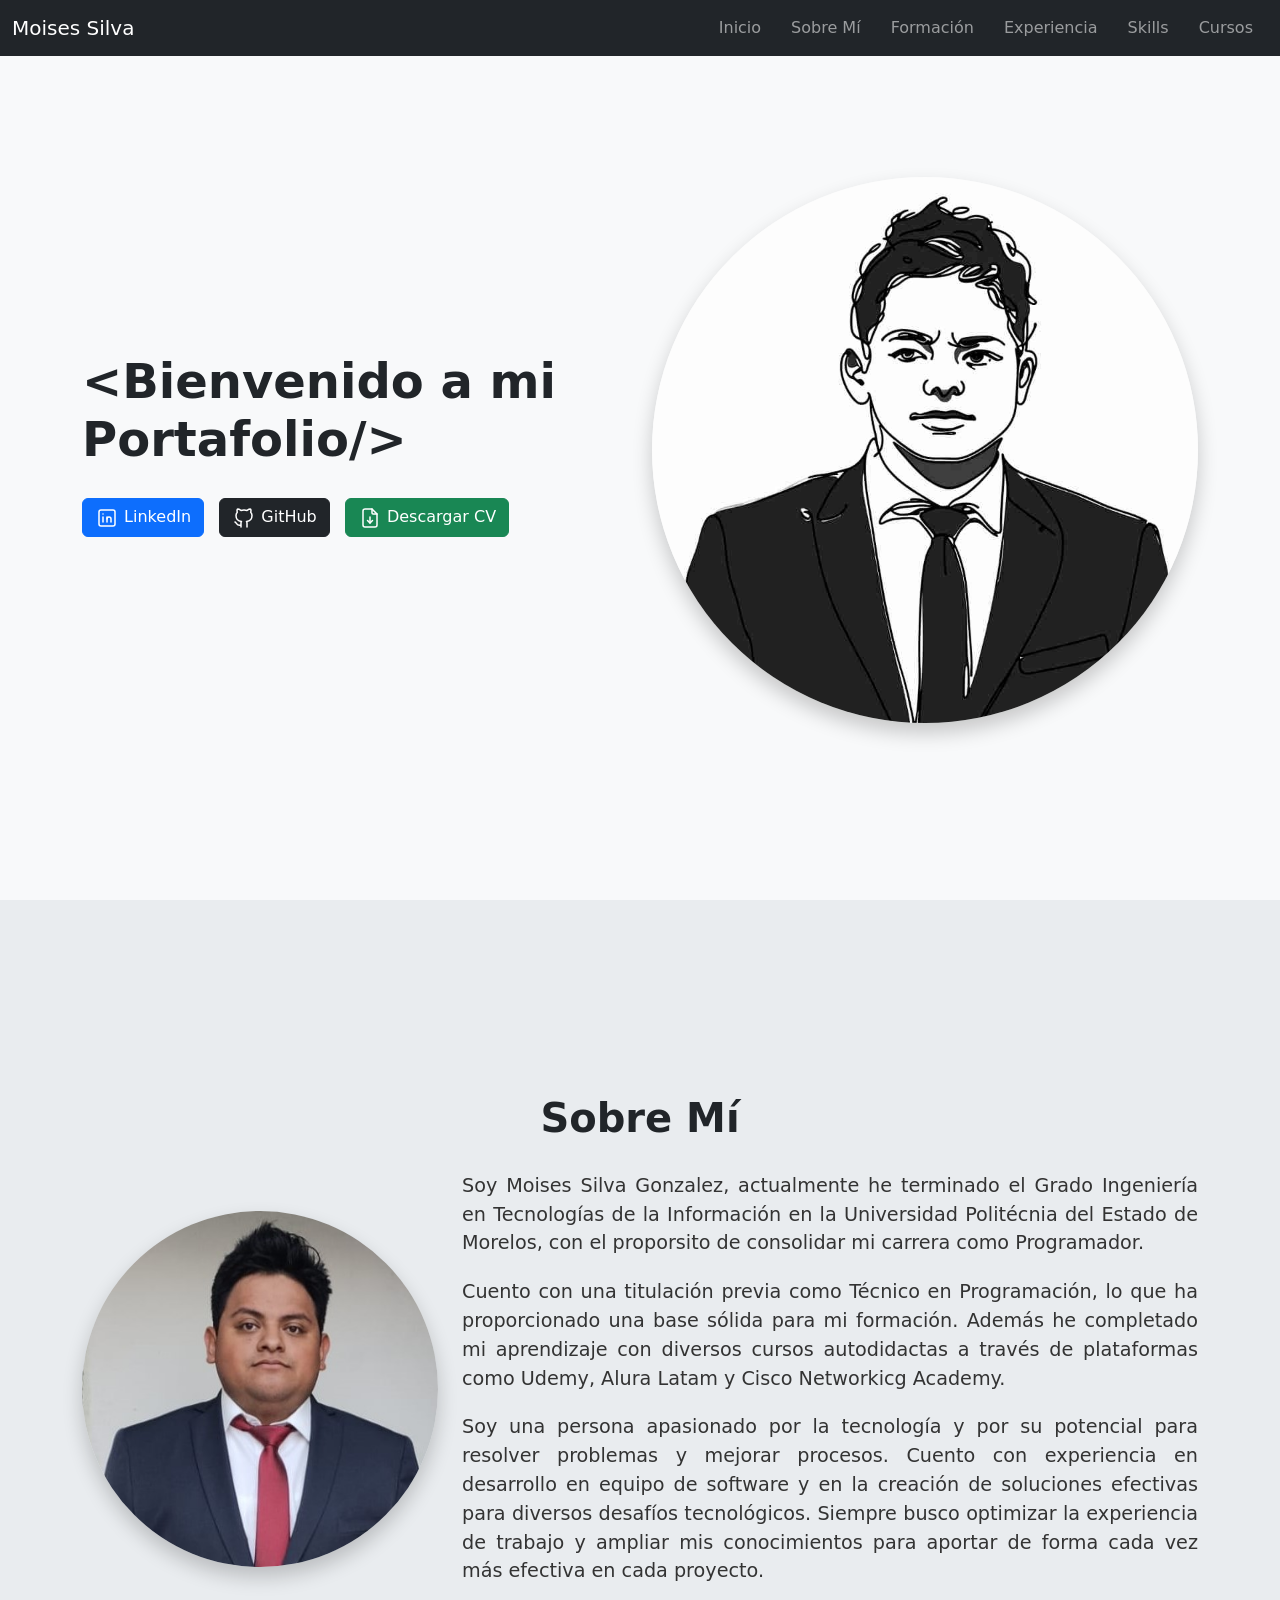
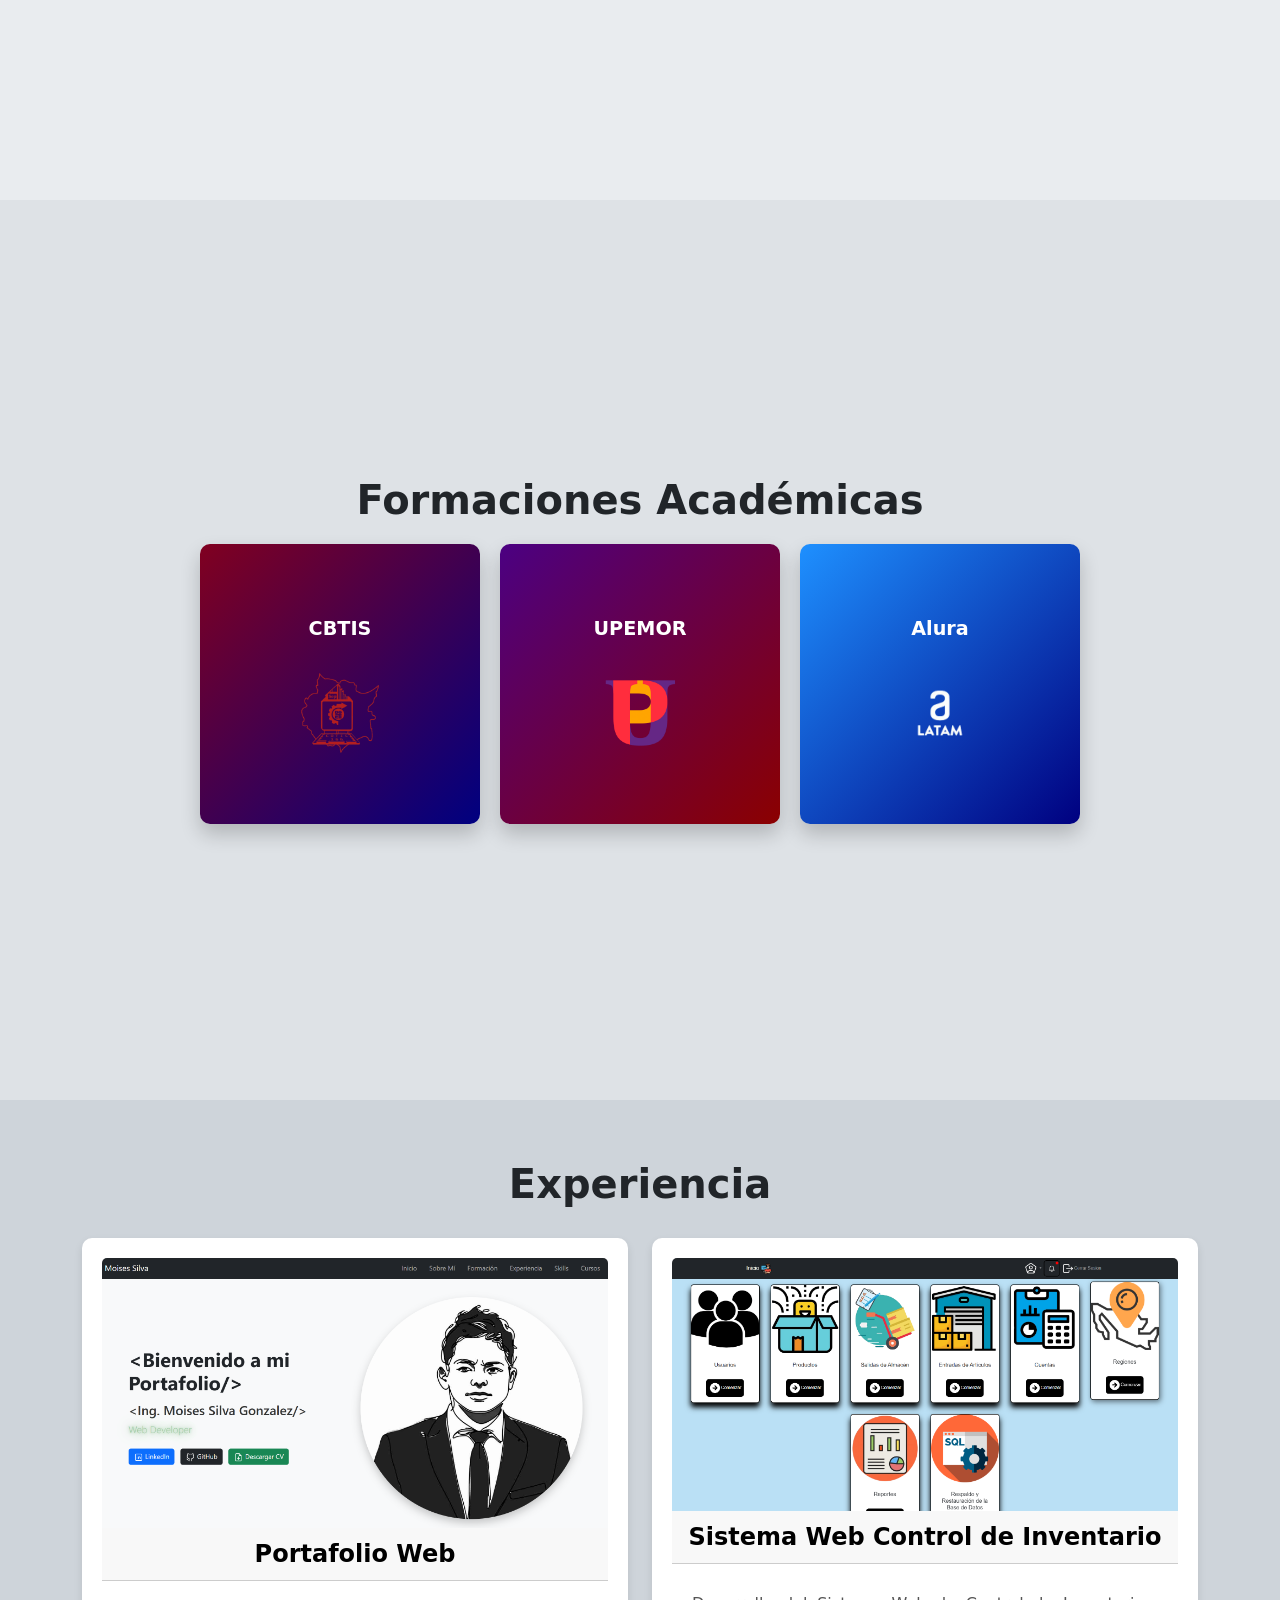
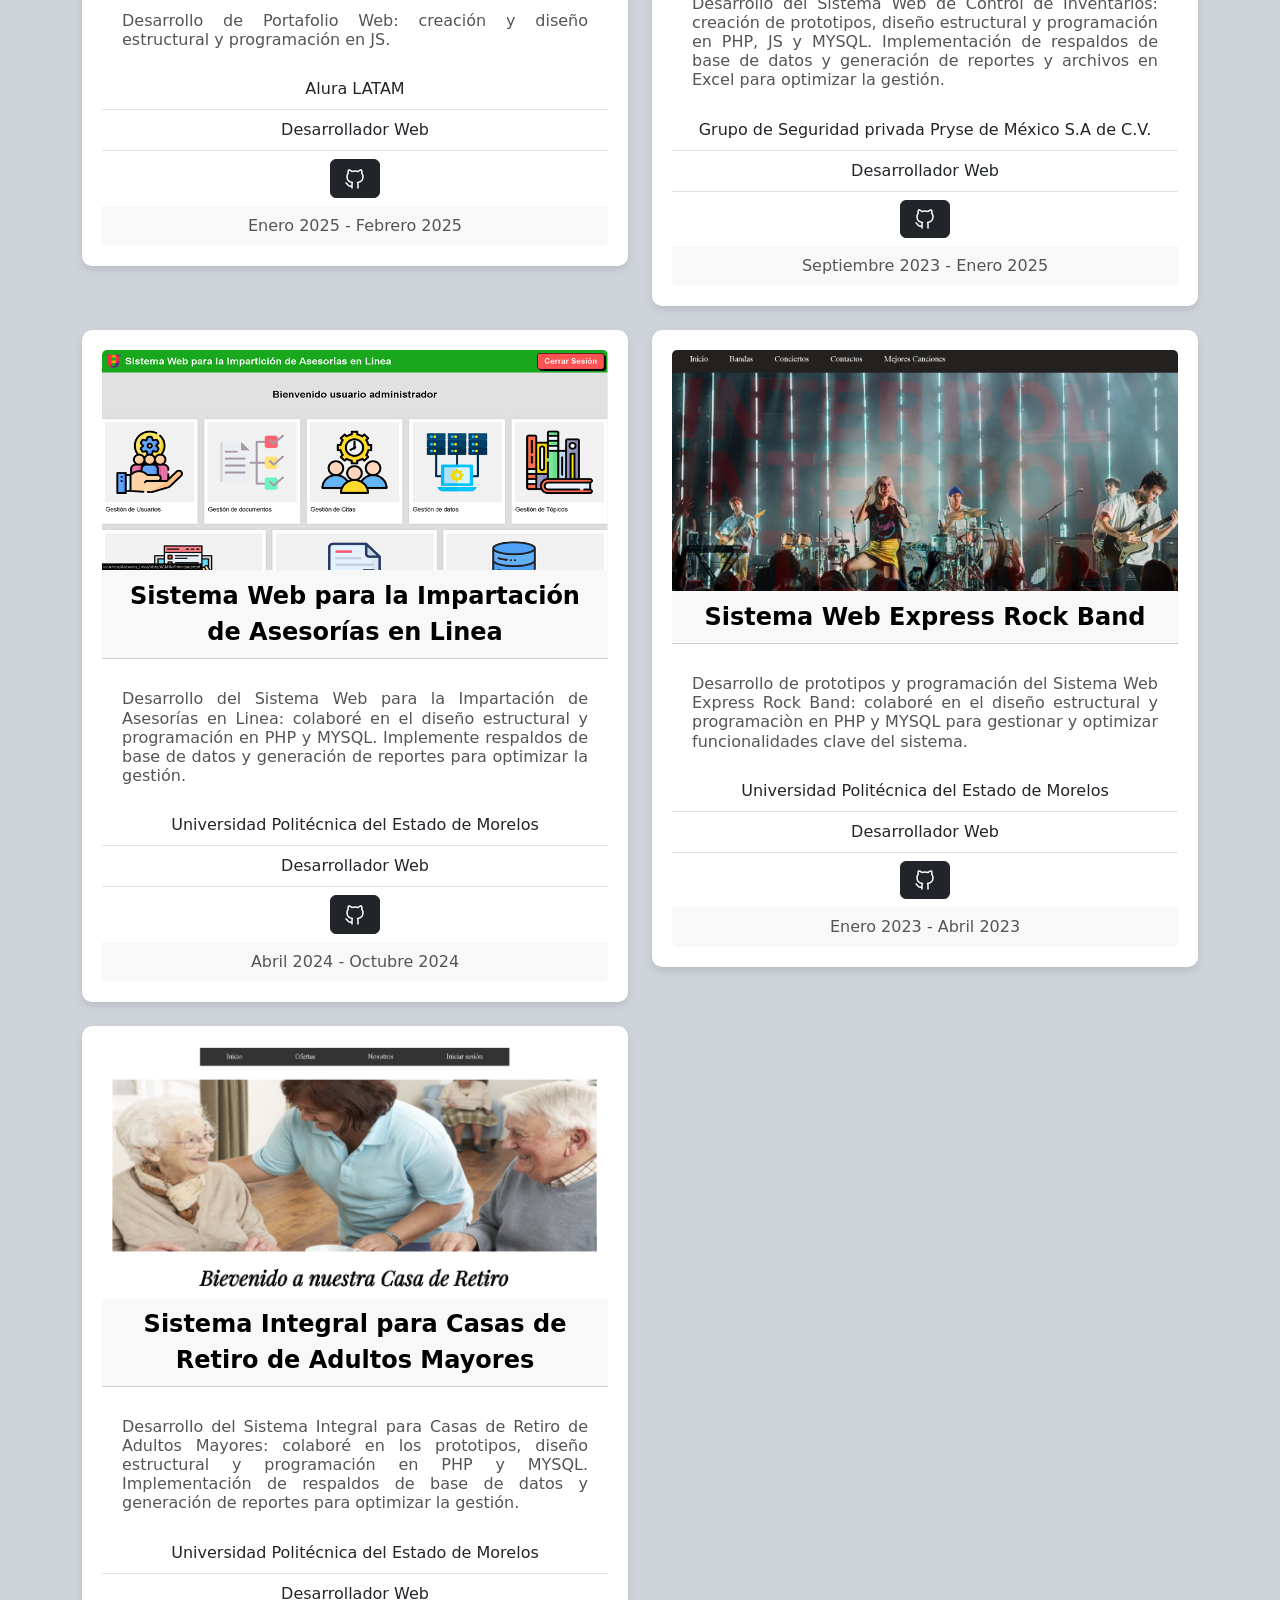
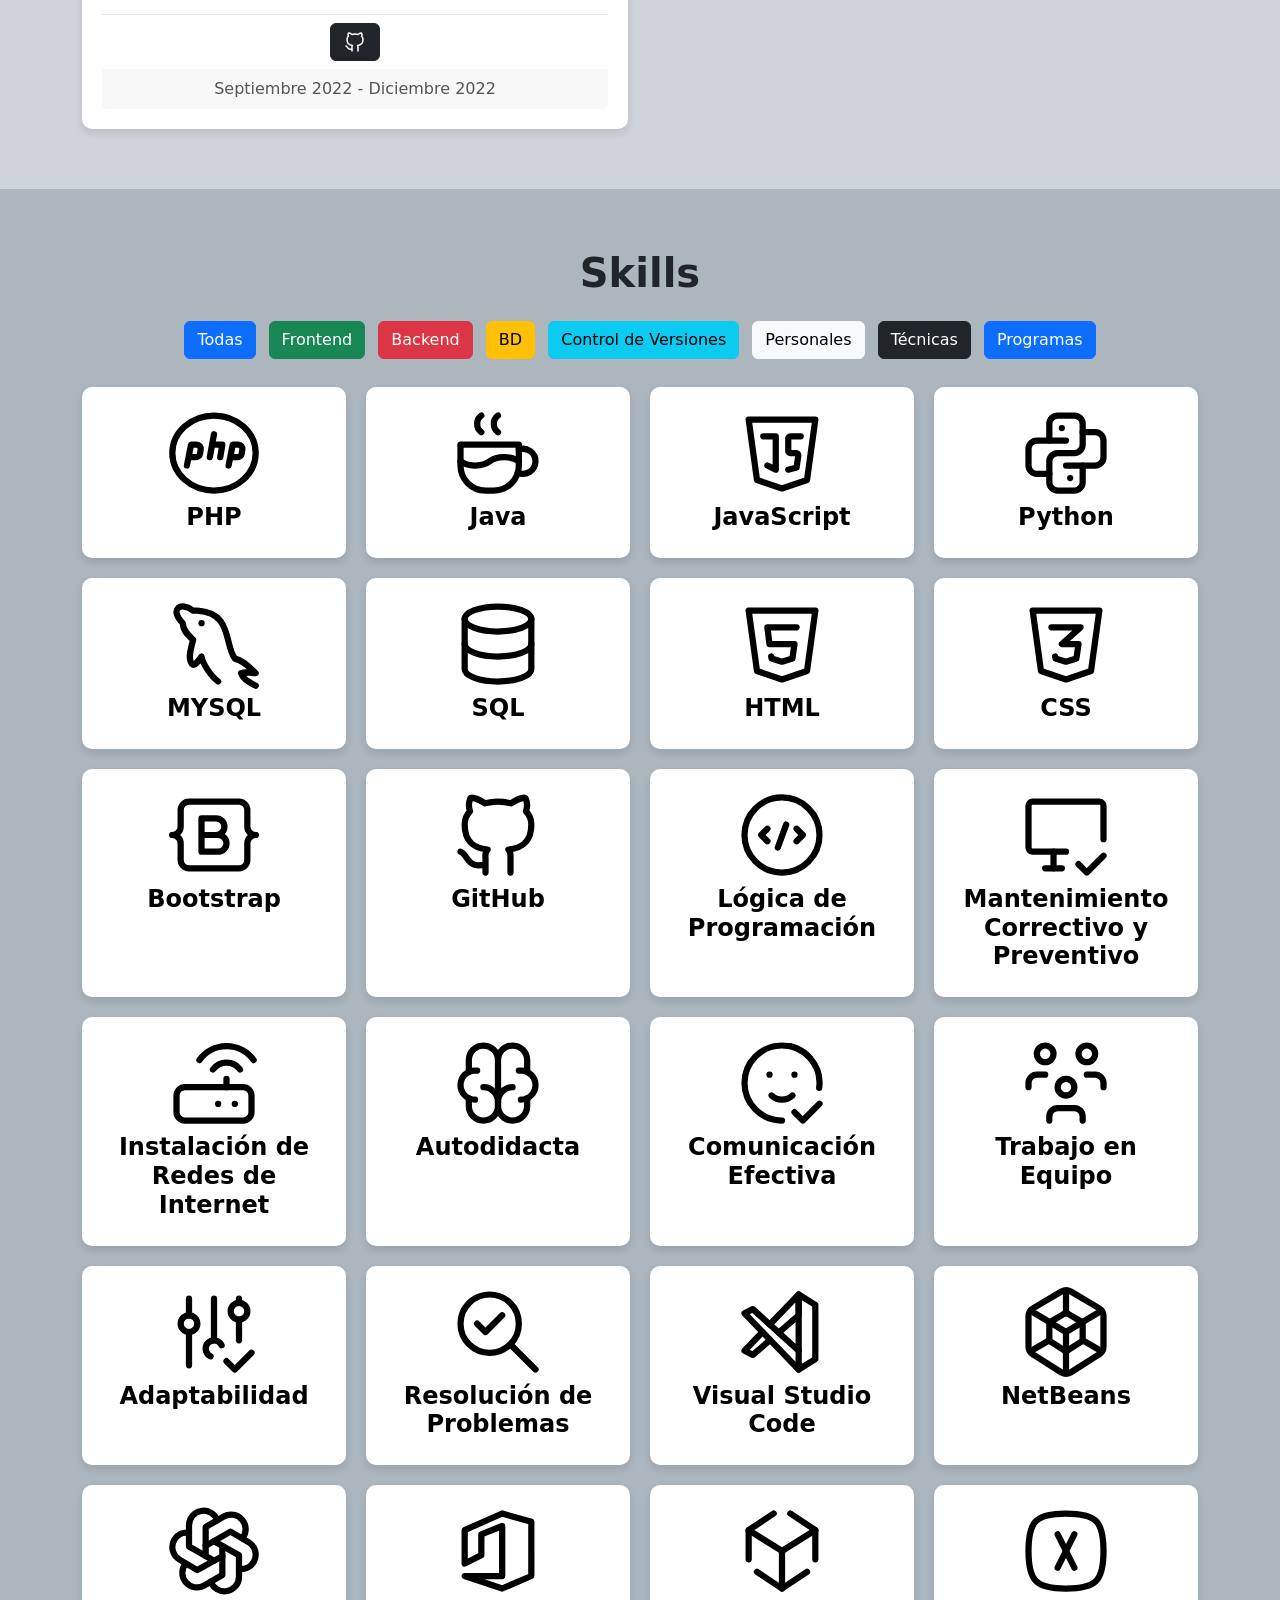
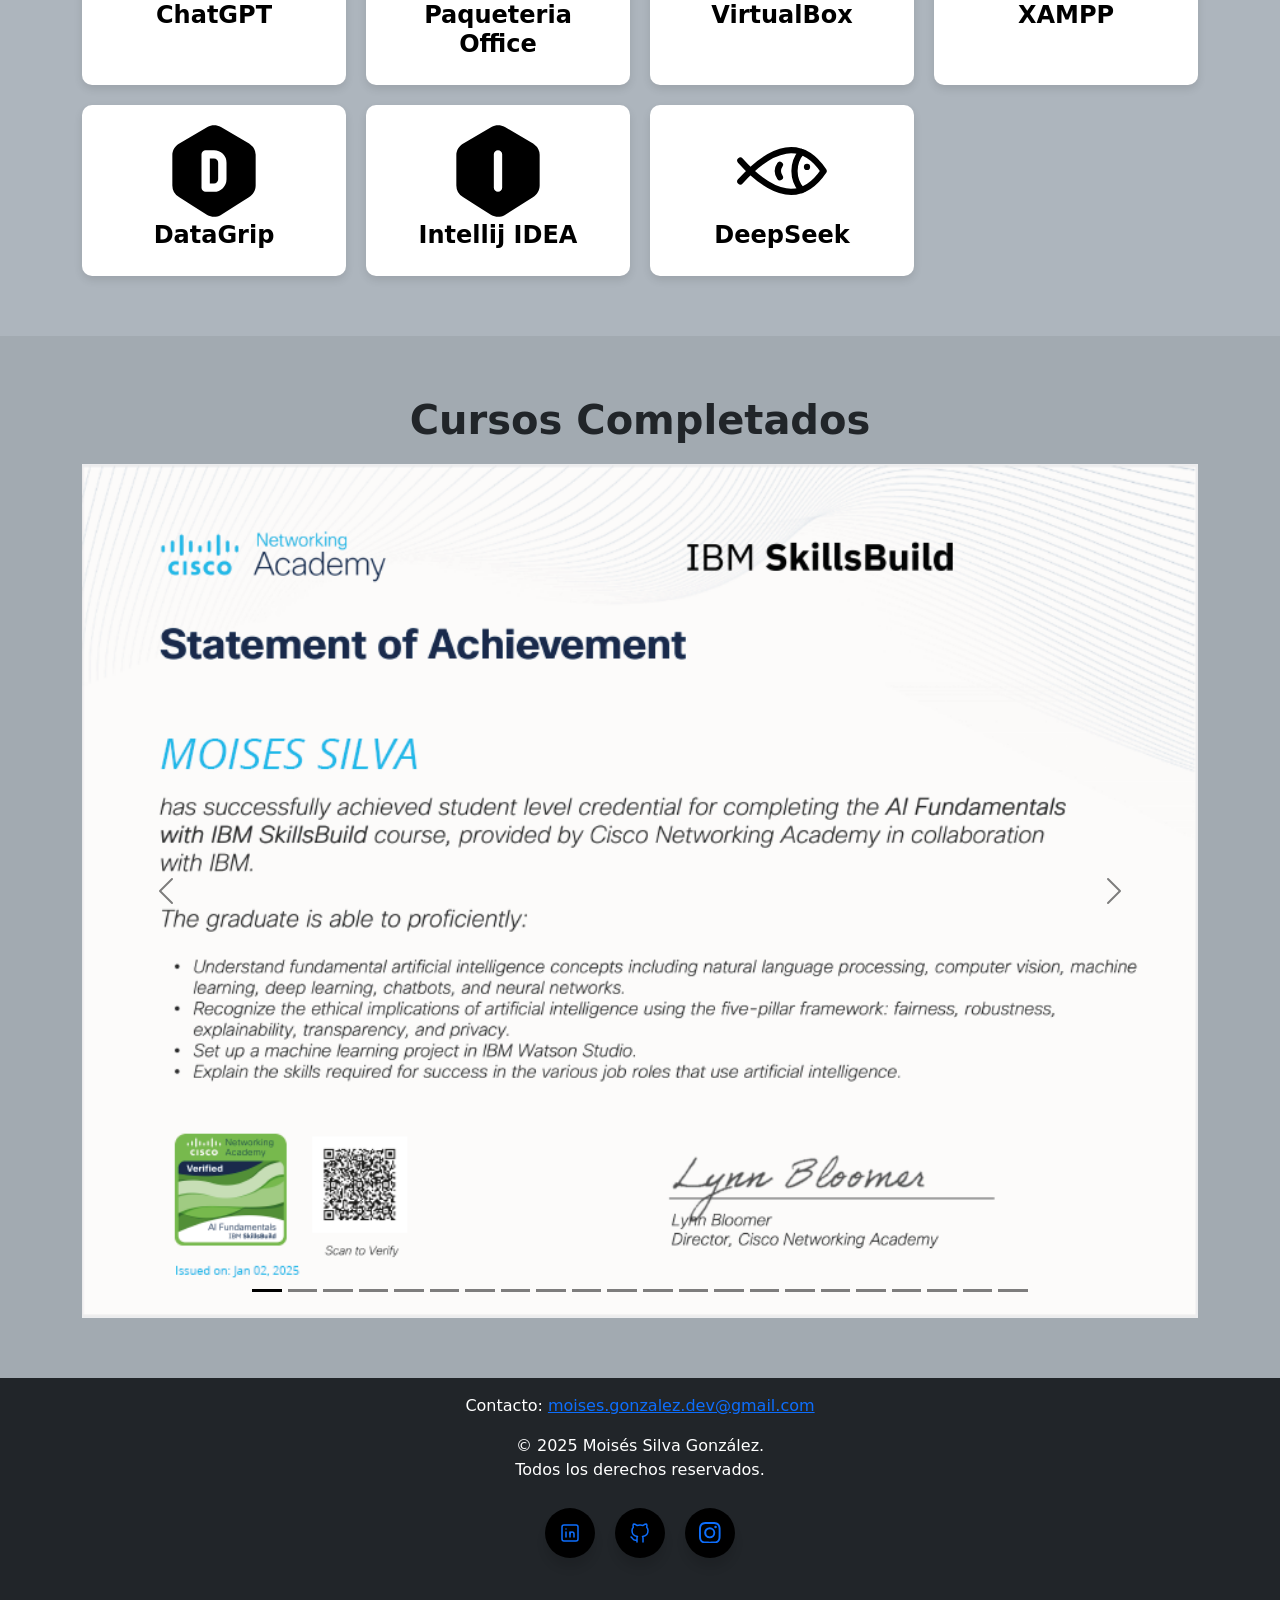
<file: index.html>
<!DOCTYPE html>
<html lang="en">
<head>
    <meta charset="UTF-8">
    <meta name="viewport" content="width=device-width, initial-scale=1.0">
    <title>Sitio Web</title>
    <link rel="shortcut icon" href="img/principal.jpg"/>

    <!-- Bootstrap 5.3.0 CSS -->
    <link href="https://cdn.jsdelivr.net/npm/bootstrap@5.3.0/dist/css/bootstrap.min.css" rel="stylesheet">

    <!-- Bootstrap 5.3.0 JS (incluye Popper.js) -->
    <script src="https://cdn.jsdelivr.net/npm/bootstrap@5.3.0/dist/js/bootstrap.bundle.min.js"></script>

    <!-- jQuery (solo si es necesario para tu proyecto) -->
    <script src="https://ajax.googleapis.com/ajax/libs/jquery/3.7.1/jquery.min.js"></script>

    <link rel="stylesheet" href="css/nav.css" type="text/css">
    <link rel="stylesheet" href="css/seccion_inicio.css" type="text/css">
    <link rel="stylesheet" href="css/seccion_sobre.css" type="text/css">
    <link rel="stylesheet" href="css/seccion_formacion.css" type="text/css">
    <link rel="stylesheet" href="css/seccion_experiencia.css" type="text/css">
    <link rel="stylesheet" href="css/seccion_skills.css" type="text/css">
    <link rel="stylesheet" href="css/footer.css" type="text/css">
</head>
<body>
    <!-- Navbar fijo -->
    <nav class="navbar navbar-expand-lg navbar-dark bg-dark fixed-top">
        <div class="container-fluid">
            <a class="navbar-brand" href="#inicio">Moises Silva</a>
            <button class="navbar-toggler" type="button" data-bs-toggle="collapse" data-bs-target="#navbarNav" aria-controls="navbarNav" aria-expanded="false" aria-label="Toggle navigation">
                <span class="navbar-toggler-icon"></span>
            </button>
            <div class="collapse navbar-collapse" id="navbarNav">
                <ul class="navbar-nav ms-auto">
                    <li class="nav-item"><a class="nav-link" href="#inicio">Inicio</a></li>
                    <li class="nav-item"><a class="nav-link" href="#sobre-mi">Sobre Mí</a></li>
                    <li class="nav-item"><a class="nav-link" href="#formaciones">Formación</a></li>
                    <li class="nav-item"><a class="nav-link" href="#experiencia">Experiencia</a></li>
                    <li class="nav-item"><a class="nav-link" href="#skills">Skills</a></li>
                    <li class="nav-item"><a class="nav-link" href="#curso">Cursos</a></li>
                </ul>
            </div>
        </div>
    </nav>

    <!-- Sección de Inicio -->
    <section id="inicio">
        <div class="container">
            <div class="row align-items-center">
                <!-- Columna izquierda: Texto y botones -->
                <div class="col-md-6">
                    <h1 id="bienvenido"></h1>
                    <h2 id="nombre"></h2>
                    <p id="profesion" class="lead"></p>
                    <div class="botones">
                        <a href="https://www.linkedin.com/in/moises-silva-gonzalez-07a4a12ba/" target="_blank" class="btn btn-primary">
                            <i class="bi bi-linkedin"></i> 
                            <svg xmlns="http://www.w3.org/2000/svg" viewBox="0 0 24 24" fill="none" stroke="currentColor" stroke-linecap="round" stroke-linejoin="round" width="24" height="24" stroke-width="1.5">
                                <path d="M4 4m0 2a2 2 0 0 1 2 -2h12a2 2 0 0 1 2 2v12a2 2 0 0 1 -2 2h-12a2 2 0 0 1 -2 -2z"></path>
                                <path d="M8 11l0 5"></path>
                                <path d="M8 8l0 .01"></path>
                                <path d="M12 16l0 -5"></path>
                                <path d="M16 16v-3a2 2 0 0 0 -4 0"></path>
                            </svg>
                            LinkedIn
                        </a>
                        <a href="https://github.com/Moises-Silva-Dev" target="_blank" class="btn btn-dark">
                            <i class="bi bi-github"></i>
                            <svg xmlns="http://www.w3.org/2000/svg" viewBox="0 0 24 24" fill="none" stroke="currentColor" stroke-linecap="round" stroke-linejoin="round" width="24" height="24" stroke-width="1.5">
                                <path d="M9 19c-4.3 1.4 -4.3 -2.5 -6 -3m12 5v-3.5c0 -1 .1 -1.4 -.5 -2c2.8 -.3 5.5 -1.4 5.5 -6a4.6 4.6 0 0 0 -1.3 -3.2a4.2 4.2 0 0 0 -.1 -3.2s-1.1 -.3 -3.5 1.3a12.3 12.3 0 0 0 -6.2 0c-2.4 -1.6 -3.5 -1.3 -3.5 -1.3a4.2 4.2 0 0 0 -.1 3.2a4.6 4.6 0 0 0 -1.3 3.2c0 4.6 2.7 5.7 5.5 6c-.6 .6 -.6 1.2 -.5 2v3.5"></path>
                            </svg> 
                            GitHub
                        </a>
                        <a href="cv.pdf" download class="btn btn-success">
                            <i class="bi bi-download"></i> 
                            <svg xmlns="http://www.w3.org/2000/svg" viewBox="0 0 24 24" fill="none" stroke="currentColor" stroke-linecap="round" stroke-linejoin="round" width="24" height="24" stroke-width="1.5">
                                <path d="M14 3v4a1 1 0 0 0 1 1h4"></path>
                                <path d="M17 21h-10a2 2 0 0 1 -2 -2v-14a2 2 0 0 1 2 -2h7l5 5v11a2 2 0 0 1 -2 2z"></path>
                                <path d="M12 17v-6"></path>
                                <path d="M9.5 14.5l2.5 2.5l2.5 -2.5"></path>
                            </svg>
                            Descargar CV
                        </a>
                    </div>
                </div>
                <!-- Columna derecha: Imagen -->
                <div class="col-md-6 text-center">
                    <img src="img/principal.jpg" alt="Moises Silva" class="img-fluid rounded-circle">
                </div>
            </div>
        </div>
    </section>

    <section id="sobre-mi">
        <div class="container">
            <center><h2>Sobre Mí</h2></center>
            <div class="row align-items-center">
                <!-- Columna izquierda: Foto -->
                <div class="col-md-4 text-center">
                    <img src="img/profile.jpg" alt="Moises Silva" class="img-fluid">
                </div>
                <!-- Columna derecha: Información -->
                <div class="col-md-8">
                    <p>Soy Moises Silva Gonzalez, actualmente he terminado el Grado Ingeniería en Tecnologías de la Información en la Universidad Politécnia del Estado de Morelos, con el proporsito de consolidar mi carrera como Programador.</p>
                    <p>Cuento con una titulación previa como Técnico en Programación, lo que ha proporcionado una base sólida para mi formación. Además he completado mi aprendizaje con diversos cursos autodidactas a través de plataformas como Udemy, Alura Latam y Cisco Networkicg Academy.</p>
                    <p>Soy una persona apasionado por la tecnología y por su potencial para resolver problemas y mejorar procesos. Cuento con experiencia en desarrollo en equipo de software y en la creación de soluciones efectivas para diversos desafíos tecnológicos. Siempre busco optimizar la experiencia de trabajo y ampliar mis conocimientos para aportar de forma cada vez más efectiva en cada proyecto.</p>
                </div>
            </div>
        </div>
    </section>

    <section id="formaciones">
        <div class="container">
            <h2>Formaciones Académicas</h2>
            <div class="formaciones-grid">
                <!-- Tarjeta 1: CBTis -->
                <div class="Cardfor" style="--color1: #000080; --color2: #800020;">
                    <div class="Cardfor-front-content">
                        <center>
                            <p>CBTIS</p>
                            <img src="img/cbtis.png" alt="CBTis" class="logo-img">
                        </center>
                    </div>
                    <div class="Cardfor-content">
                        <p class="Cardfor-heading">Centro de Bachillerato Tecnológico Industrial y de Servicios No. 166 "Pablo Torres Burgos"</p>
                        <p>Técnico en Programación</p>
                        <p>2017 - 2020</p>
                    </div>
                </div>

                <!-- Tarjeta 2: UPEMOR -->
                <div class="Cardfor" style="--color1: #8B0000; --color2: #4B0082;">
                    <div class="Cardfor-front-content">
                        <center>
                            <p>UPEMOR</p>
                            <img src="img/upemor.png" alt="UPEMOR" class="logo-img">
                        </center>
                    </div>
                    <div class="Cardfor-content">
                        <p class="Cardfor-heading">Universidad Politécnica del Estado de Morelos</p>
                        <p>Ingeniero en Tecnologías de la Información</p>
                        <p>2020 - 2024</p>
                    </div>
                </div>

                <!-- Tarjeta 3: Alura -->
                <div class="Cardfor" style="--color1: #000080; --color2: #1E90FF;">
                    <div class="Cardfor-front-content">
                        <center>
                            <p>Alura</p>
                            <img src="img/alura.png" alt="Alura" class="logo-img">
                        </center>
                    </div>
                    <div class="Cardfor-content">
                        <p class="Cardfor-heading">Alura LATAM</p>
                        <p>Programador Junior</p>
                        <p>2024 - 2025</p>
                    </div>
                </div>
            </div>
        </div>
    </section>

    <section id="experiencia">
        <div class="container">
            <center><h2>Experiencia</h2></center>
            <div class="row row-cols-1 row-cols-md-2 g-4">
                <!-- Tarjeta 1 -->
                <div class="col">
                    <div class="card card-1">
                        <img src="img/portafolio.png" class="card-img-top" alt="...">
                        <div class="card-header card-title">
                            Portafolio Web
                        </div>
                        <div class="card-body">
                            <h1 class="card-text">
                                Desarrollo de Portafolio Web: creación y diseño estructural y programación en JS.
                            </h1>
                        </div>
                        <ul class="list-group list-group-flush">
                            <li class="list-group-item">
                                Alura LATAM
                            </li>
                            <li class="list-group-item">
                                Desarrollador Web
                            </li>
                            <li class="list-group-item">
                                <a class="btn btn-dark" href="https://github.com/Moises-Silva-Dev/Portafolio">
                                    <svg xmlns="http://www.w3.org/2000/svg" viewBox="0 0 24 24" fill="none" stroke="white" stroke-linecap="round" stroke-linejoin="round" width="24" height="24" stroke-width="1.5">
                                        <path d="M9 19c-4.3 1.4 -4.3 -2.5 -6 -3m12 5v-3.5c0 -1 .1 -1.4 -.5 -2c2.8 -.3 5.5 -1.4 5.5 -6a4.6 4.6 0 0 0 -1.3 -3.2a4.2 4.2 0 0 0 -.1 -3.2s-1.1 -.3 -3.5 1.3a12.3 12.3 0 0 0 -6.2 0c-2.4 -1.6 -3.5 -1.3 -3.5 -1.3a4.2 4.2 0 0 0 -.1 3.2a4.6 4.6 0 0 0 -1.3 3.2c0 4.6 2.7 5.7 5.5 6c-.6 .6 -.6 1.2 -.5 2v3.5"></path>
                                    </svg>
                                </a>
                            </li>
                        </ul>
                        <div class="card-footer">
                            <small class="card-text"> 
                                Enero 2025 - Febrero 2025
                            </small>
                        </div>
                    </div>
                </div>
                <!-- Tarjeta 2-->
                <div class="col">
                    <div class="card card-2">
                        <img src="img/almacen.png" class="card-img-top" alt="...">
                        <div class="card-header card-title">
                            Sistema Web Control de Inventario
                        </div>
                        <div class="card-body">
                            <h1 class="card-text">
                                Desarrollo del Sistema Web de Control de Inventarios: creación de prototipos, diseño estructural y programación en PHP, JS y MYSQL. Implementación de respaldos de base de datos y generación de reportes y archivos en Excel para optimizar la gestión.
                            </h1>
                        </div>
                        <ul class="list-group list-group-flush">
                            <li class="list-group-item">
                                Grupo de Seguridad privada Pryse de México S.A de C.V.
                            </li>
                            <li class="list-group-item">
                                Desarrollador Web
                            </li>
                            <li class="list-group-item">
                                <a class="btn btn-dark" href="https://github.com/Moises-Silva-Dev/almacen.grupopryse.mx">
                                    <svg xmlns="http://www.w3.org/2000/svg" viewBox="0 0 24 24" fill="none" stroke="white" stroke-linecap="round" stroke-linejoin="round" width="24" height="24" stroke-width="1.5">
                                        <path d="M9 19c-4.3 1.4 -4.3 -2.5 -6 -3m12 5v-3.5c0 -1 .1 -1.4 -.5 -2c2.8 -.3 5.5 -1.4 5.5 -6a4.6 4.6 0 0 0 -1.3 -3.2a4.2 4.2 0 0 0 -.1 -3.2s-1.1 -.3 -3.5 1.3a12.3 12.3 0 0 0 -6.2 0c-2.4 -1.6 -3.5 -1.3 -3.5 -1.3a4.2 4.2 0 0 0 -.1 3.2a4.6 4.6 0 0 0 -1.3 3.2c0 4.6 2.7 5.7 5.5 6c-.6 .6 -.6 1.2 -.5 2v3.5"></path>
                                    </svg>
                                </a>
                            </li>
                        </ul>
                        <div class="card-footer">
                            <small class="card-text"> 
                                Septiembre 2023 - Enero 2025
                            </small>
                        </div>
                    </div>
                </div>
                <!-- Tarjeta 3 -->
                <div class="col">
                    <div class="card card-3">
                        <img src="img/asesoria.png" class="card-img-top" alt="...">
                        <div class="card-header card-title">
                            Sistema Web para la Impartación de Asesorías en Linea
                        </div>
                        <div class="card-body">
                            <h1 class="card-text">
                                Desarrollo del Sistema Web para la Impartación de Asesorías en Linea: colaboré en el diseño estructural y programación en PHP y MYSQL. Implemente respaldos de base de datos y generación de reportes para optimizar la gestión.
                            </h1>
                        </div>
                        <ul class="list-group list-group-flush">
                            <li class="list-group-item">
                                Universidad Politécnica del Estado de Morelos
                            </li>
                            <li class="list-group-item">
                                Desarrollador Web
                            </li>
                            <li class="list-group-item">
                                <a class="btn btn-dark">
                                    <svg xmlns="http://www.w3.org/2000/svg" viewBox="0 0 24 24" fill="none" stroke="white" stroke-linecap="round" stroke-linejoin="round" width="24" height="24" stroke-width="1.5">
                                        <path d="M9 19c-4.3 1.4 -4.3 -2.5 -6 -3m12 5v-3.5c0 -1 .1 -1.4 -.5 -2c2.8 -.3 5.5 -1.4 5.5 -6a4.6 4.6 0 0 0 -1.3 -3.2a4.2 4.2 0 0 0 -.1 -3.2s-1.1 -.3 -3.5 1.3a12.3 12.3 0 0 0 -6.2 0c-2.4 -1.6 -3.5 -1.3 -3.5 -1.3a4.2 4.2 0 0 0 -.1 3.2a4.6 4.6 0 0 0 -1.3 3.2c0 4.6 2.7 5.7 5.5 6c-.6 .6 -.6 1.2 -.5 2v3.5"></path>
                                    </svg>
                                </a>
                            </li>
                        </ul>
                        <div class="card-footer">
                            <small class="card-text"> 
                                Abril 2024 - Octubre 2024
                            </small>
                        </div>
                    </div>
                </div>
                <!-- Tarjeta 4 -->
                <div class="col">
                    <div class="card card-4">
                        <img src="img/rock.png" class="card-img-top" alt="...">
                        <div class="card-header card-title">
                            Sistema Web Express Rock Band
                        </div>
                        <div class="card-body">
                            <h1 class="card-text">
                                Desarrollo de prototipos y programación del Sistema Web Express Rock Band: colaboré en el diseño estructural y programaciòn en PHP y MYSQL para gestionar y optimizar funcionalidades clave del sistema.                            </h1>
                        </div>
                        <ul class="list-group list-group-flush">
                            <li class="list-group-item">
                                Universidad Politécnica del Estado de Morelos
                            </li>
                            <li class="list-group-item">
                                Desarrollador Web
                            </li>
                            <li class="list-group-item">
                                <a class="btn btn-dark">
                                    <svg xmlns="http://www.w3.org/2000/svg" viewBox="0 0 24 24" fill="none" stroke="white" stroke-linecap="round" stroke-linejoin="round" width="24" height="24" stroke-width="1.5">
                                        <path d="M9 19c-4.3 1.4 -4.3 -2.5 -6 -3m12 5v-3.5c0 -1 .1 -1.4 -.5 -2c2.8 -.3 5.5 -1.4 5.5 -6a4.6 4.6 0 0 0 -1.3 -3.2a4.2 4.2 0 0 0 -.1 -3.2s-1.1 -.3 -3.5 1.3a12.3 12.3 0 0 0 -6.2 0c-2.4 -1.6 -3.5 -1.3 -3.5 -1.3a4.2 4.2 0 0 0 -.1 3.2a4.6 4.6 0 0 0 -1.3 3.2c0 4.6 2.7 5.7 5.5 6c-.6 .6 -.6 1.2 -.5 2v3.5"></path>
                                    </svg>
                                </a>
                            </li>
                        </ul>
                        <div class="card-footer">
                            <small class="card-text"> 
                                Enero 2023 - Abril 2023
                            </small>
                        </div>
                    </div>
                </div>
                <!-- Tarjeta 5 -->
                <div class="col">
                    <div class="card card-5">
                            <img src="img/retiro.png" class="card-img-top" alt="...">
                        <div class="card-header card-title">
                            Sistema Integral para Casas de Retiro de Adultos Mayores
                        </div>
                        <div class="card-body">
                            <h1 class="card-text">
                                Desarrollo del Sistema Integral para Casas de Retiro de Adultos Mayores: colaboré en los prototipos, diseño estructural y programación en PHP y MYSQL. Implementación de respaldos de base de datos y generación de reportes para optimizar la gestión.
                            </h1>
                        </div>
                        <ul class="list-group list-group-flush">
                            <li class="list-group-item">
                                Universidad Politécnica del Estado de Morelos
                            </li>
                            <li class="list-group-item">
                                Desarrollador Web
                            </li>
                            <li class="list-group-item">
                                <a class="btn btn-dark">
                                    <svg xmlns="http://www.w3.org/2000/svg" viewBox="0 0 24 24" fill="none" stroke="white" stroke-linecap="round" stroke-linejoin="round" width="24" height="24" stroke-width="1.5">
                                        <path d="M9 19c-4.3 1.4 -4.3 -2.5 -6 -3m12 5v-3.5c0 -1 .1 -1.4 -.5 -2c2.8 -.3 5.5 -1.4 5.5 -6a4.6 4.6 0 0 0 -1.3 -3.2a4.2 4.2 0 0 0 -.1 -3.2s-1.1 -.3 -3.5 1.3a12.3 12.3 0 0 0 -6.2 0c-2.4 -1.6 -3.5 -1.3 -3.5 -1.3a4.2 4.2 0 0 0 -.1 3.2a4.6 4.6 0 0 0 -1.3 3.2c0 4.6 2.7 5.7 5.5 6c-.6 .6 -.6 1.2 -.5 2v3.5"></path>
                                    </svg>
                                </a>
                            </li>
                        </ul>
                        <div class="card-footer">
                            <small class="card-text"> 
                                Septiembre 2022 - Diciembre 2022
                            </small>
                        </div>
                    </div>
                </div>
            </div>
        </div>
    </section>

    <section id="skills">
        <div class="container">
            <h2>Skills</h2>
            <!-- Botones de filtrado -->
            <div class="text-center mb-4">
                <button class="btn btn-primary m-1" data-filter="all">Todas</button>
                <button class="btn btn-success m-1" data-filter="frontend">Frontend</button>
                <button class="btn btn-danger m-1" data-filter="backend">Backend</button>
                <button class="btn btn-warning m-1" data-filter="database">BD</button>
                <button class="btn btn-info m-1" data-filter="version-control">Control de Versiones</button>
                <button class="btn btn-light m-1" data-filter="personal">Personales</button>
                <button class="btn btn-dark m-1" data-filter="technical">Técnicas</button>
                <button class="btn btn-primary m-1" data-filter="programs">Programas</button>
            </div>
            <!-- Grid de tarjetas -->
            <div class="skills-grid">
                <!-- Tarjeta 1: PHP -->
                <div class="card p-3" data-category="backend" data-color="#7a86b8">
                    <center>
                        <svg xmlns="http://www.w3.org/2000/svg" viewBox="0 0 24 24" fill="none" stroke="currentColor" stroke-linecap="round" stroke-linejoin="round" width="100" height="100" stroke-width="1.5"> 
                            <path d="M12 12m-10 0a10 9 0 1 0 20 0a10 9 0 1 0 -20 0"></path> <path d="M5.5 15l.395 -1.974l.605 -3.026h1.32a1 1 0 0 1 .986 1.164l-.167 1a1 1 0 0 1 -.986 .836h-1.653"></path> 
                            <path d="M15.5 15l.395 -1.974l.605 -3.026h1.32a1 1 0 0 1 .986 1.164l-.167 1a1 1 0 0 1 -.986 .836h-1.653"></path> 
                            <path d="M12 7.5l-1 5.5"></path> 
                            <path d="M11.6 10h2.4l-.5 3"></path> 
                        </svg> 
                        <h5 class="card-title">PHP</h5>
                    </center>
                </div>
                <!-- Tarjeta 2: Java -->
                <div class="card p-3" data-category="backend" data-color="#007396">
                    <center>
                        <svg xmlns="http://www.w3.org/2000/svg" viewBox="0 0 24 24" fill="none" stroke="currentColor" stroke-linecap="round" stroke-linejoin="round" width="100" height="100" stroke-width="1.5"> 
                            <path d="M3 14c.83 .642 2.077 1.017 3.5 1c1.423 .017 2.67 -.358 3.5 -1c.83 -.642 2.077 -1.017 3.5 -1c1.423 -.017 2.67 .358 3.5 1"></path> 
                            <path d="M8 3a2.4 2.4 0 0 0 -1 2a2.4 2.4 0 0 0 1 2"></path> 
                            <path d="M12 3a2.4 2.4 0 0 0 -1 2a2.4 2.4 0 0 0 1 2"></path> 
                            <path d="M3 10h14v5a6 6 0 0 1 -6 6h-2a6 6 0 0 1 -6 -6v-5z"></path> 
                            <path d="M16.746 16.726a3 3 0 1 0 .252 -5.555"></path> 
                        </svg> 
                        <h5 class="card-title">Java</h5>
                    </center>
                    
                </div>
                <!-- Tarjeta 3: JavaScript -->
                <div class="card p-3" data-category="frontend" data-color="#ffe100bd">
                    <center>
                        <svg xmlns="http://www.w3.org/2000/svg" viewBox="0 0 24 24" fill="none" stroke="currentColor" stroke-linecap="round" stroke-linejoin="round" width="100" height="100" stroke-width="1.5"> 
                            <path d="M20 4l-2 14.5l-6 2l-6 -2l-2 -14.5z"></path> 
                            <path d="M7.5 8h3v8l-2 -1"></path> 
                            <path d="M16.5 8h-2.5a.5 .5 0 0 0 -.5 .5v3a.5 .5 0 0 0 .5 .5h1.423a.5 .5 0 0 1 .495 .57l-.418 2.93l-2 .5"></path> 
                        </svg> 
                        <h5 class="card-title">JavaScript</h5>
                    </center>
                </div>
                <!-- Tarjeta 4: Python -->
                <div class="card p-3" data-category="backend" data-color="#306998">
                    <center>
                        <svg xmlns="http://www.w3.org/2000/svg" viewBox="0 0 24 24" fill="none" stroke="currentColor" stroke-linecap="round" stroke-linejoin="round" width="100" height="100" stroke-width="1.5"> 
                            <path d="M12 9h-7a2 2 0 0 0 -2 2v4a2 2 0 0 0 2 2h3"></path> <path d="M12 15h7a2 2 0 0 0 2 -2v-4a2 2 0 0 0 -2 -2h-3"></path> 
                            <path d="M8 9v-4a2 2 0 0 1 2 -2h4a2 2 0 0 1 2 2v5a2 2 0 0 1 -2 2h-4a2 2 0 0 0 -2 2v5a2 2 0 0 0 2 2h4a2 2 0 0 0 2 -2v-4"></path> 
                            <path d="M11 6l0 .01"></path> <path d="M13 18l0 .01"></path> 
                        </svg> 
                        <h5 class="card-title">Python</h5>
                    </center>
                </div>
                <!-- Tarjeta 5: MYSQL -->
                <div class="card p-3" data-category="database" data-color="#00758F">
                    <center>
                        <svg xmlns="http://www.w3.org/2000/svg" viewBox="0 0 24 24" fill="none" stroke="currentColor" stroke-linecap="round" stroke-linejoin="round" width="100" height="100" stroke-width="1.5">
                            <path d="M13 21c-1.427 -1.026 -3.59 -3.854 -4 -6c-.486 .77 -1.501 2 -2 2c-1.499 -.888 -.574 -3.973 0 -6c-1.596 -1.433 -2.468 -2.458 -2.5 -4c-3.35 -3.44 -.444 -5.27 2.5 -3h1c8.482 .5 6.421 8.07 9 11.5c2.295 .522 3.665 2.254 5 3.5c-2.086 -.2 -2.784 -.344 -3.5 0c.478 1.64 2.123 2.2 3.5 3"></path>
                            <path d="M9 7h.01"></path>
                        </svg>
                        <h5 class="card-title">MYSQL</h5>
                    </center>
                </div>
                <!-- Tarjeta 6: SQL -->
                <div class="card p-3" data-category="database" data-color="#F7DC6F">
                    <center>
                        <svg xmlns="http://www.w3.org/2000/svg" viewBox="0 0 24 24" fill="none" stroke="currentColor" stroke-linecap="round" stroke-linejoin="round" width="100" height="100" stroke-width="1.5">
                            <path d="M12 6m-8 0a8 3 0 1 0 16 0a8 3 0 1 0 -16 0"></path>
                            <path d="M4 6v6a8 3 0 0 0 16 0v-6"></path>
                            <path d="M4 12v6a8 3 0 0 0 16 0v-6"></path>
                        </svg>
                        <h5 class="card-title">SQL</h5>
                    </center>
                </div>
                <!-- Tarjeta 7: HTML -->
                <div class="card p-3" data-category="frontend" data-color="#E34F26">
                    <center>
                        <svg xmlns="http://www.w3.org/2000/svg" viewBox="0 0 24 24" fill="none" stroke="currentColor" stroke-linecap="round" stroke-linejoin="round" width="100" height="100" stroke-width="1.5"> 
                            <path d="M20 4l-2 14.5l-6 2l-6 -2l-2 -14.5z"></path> 
                            <path d="M15.5 8h-7l.5 4h6l-.5 3.5l-2.5 .75l-2.5 -.75l-.1 -.5"></path> 
                        </svg> 
                        <h5 class="card-title">HTML</h5>
                    </center>
                </div>
                <!-- Tarjeta 8: CSS -->
                <div class="card p-3" data-category="frontend" data-color="#0033FF">
                    <center>
                        <svg xmlns="http://www.w3.org/2000/svg" viewBox="0 0 24 24" fill="none" stroke="currentColor" stroke-linecap="round" stroke-linejoin="round" width="100" height="100" stroke-width="1.5"> 
                            <path d="M20 4l-2 14.5l-6 2l-6 -2l-2 -14.5z"></path> 
                            <path d="M8.5 8h7l-4.5 4h4l-.5 3.5l-2.5 .75l-2.5 -.75l-.1 -.5"></path> 
                        </svg>
                        <h5 class="card-title">CSS</h5> 
                    </center>
                </div>
                <!-- Tarjeta 9: framework -->
                <div class="card p-3" data-category="frontend" data-color="#5F00A0">
                    <center>
                        <svg xmlns="http://www.w3.org/2000/svg" viewBox="0 0 24 24" fill="none" stroke="currentColor" stroke-linecap="round" stroke-linejoin="round" width="100" height="100" stroke-width="1.5">
                            <path d="M2 12a2 2 0 0 0 2 -2v-4a2 2 0 0 1 2 -2h12a2 2 0 0 1 2 2v4a2 2 0 0 0 2 2"></path>
                            <path d="M2 12a2 2 0 0 1 2 2v4a2 2 0 0 0 2 2h12a2 2 0 0 0 2 -2v-4a2 2 0 0 1 2 -2"></path>
                            <path d="M9 16v-8h3.5a2 2 0 1 1 0 4h-3.5h4a2 2 0 1 1 0 4h-4z"></path>
                        </svg>
                        <h5 class="card-title">Bootstrap</h5>
                    </center>
                </div>
                <!-- Tarjeta 10: Github -->
                <div class="card p-3" data-category="version-control" data-color="#5b51db">
                    <center>
                        <svg xmlns="http://www.w3.org/2000/svg" viewBox="0 0 24 24" fill="none" stroke="currentColor" stroke-linecap="round" stroke-linejoin="round" width="100" height="100" stroke-width="1.5">
                            <path d="M9 19c-4.3 1.4 -4.3 -2.5 -6 -3m12 5v-3.5c0 -1 .1 -1.4 -.5 -2c2.8 -.3 5.5 -1.4 5.5 -6a4.6 4.6 0 0 0 -1.3 -3.2a4.2 4.2 0 0 0 -.1 -3.2s-1.1 -.3 -3.5 1.3a12.3 12.3 0 0 0 -6.2 0c-2.4 -1.6 -3.5 -1.3 -3.5 -1.3a4.2 4.2 0 0 0 -.1 3.2a4.6 4.6 0 0 0 -1.3 3.2c0 4.6 2.7 5.7 5.5 6c-.6 .6 -.6 1.2 -.5 2v3.5"></path>
                        </svg>
                        <h5 class="card-title">GitHub</h5>
                    </center>
                </div>
                <!-- Tarjeta 11: Tecnica -->
                <div class="card p-3" data-category="technical" data-color="#E83845">
                    <center>
                        <svg xmlns="http://www.w3.org/2000/svg" viewBox="0 0 24 24" fill="none" stroke="currentColor" stroke-linecap="round" stroke-linejoin="round" width="100" height="100" stroke-width="1.5">
                            <path d="M8.5 13.5l-1.5 -1.5l1.5 -1.5"></path>
                            <path d="M15.5 10.5l1.5 1.5l-1.5 1.5"></path>
                            <path d="M12 12m-9 0a9 9 0 1 0 18 0a9 9 0 1 0 -18 0"></path>
                            <path d="M13 9.5l-2 5.5"></path>
                        </svg>
                        <h5 class="card-title">Lógica de Programación</h5>
                    </center>
                </div>
                <!-- Tarjeta 12: Tecnica -->
                <div class="card p-3" data-category="technical" data-color="#808000">
                    <center>
                        <svg xmlns="http://www.w3.org/2000/svg" viewBox="0 0 24 24" fill="none" stroke="currentColor" stroke-linecap="round" stroke-linejoin="round" width="100" height="100" stroke-width="1.5">
                            <path d="M12 16h-8a1 1 0 0 1 -1 -1v-10a1 1 0 0 1 1 -1h16a1 1 0 0 1 1 1v8"></path>
                            <path d="M15 19l2 2l4 -4"></path>
                            <path d="M7 20h4"></path>
                            <path d="M9 16v4"></path>
                        </svg>
                        <h5 class="card-title">Mantenimiento Correctivo y Preventivo</h5>
                    </center>
                </div>
                <!-- Tarjeta 13: Tecnica -->
                <div class="card p-3" data-category="technical" data-color="#11551A">
                    <center>
                        <svg xmlns="http://www.w3.org/2000/svg" viewBox="0 0 24 24" fill="none" stroke="currentColor" stroke-linecap="round" stroke-linejoin="round" width="100" height="100" stroke-width="1.5">
                            <path d="M3 13m0 2a2 2 0 0 1 2 -2h14a2 2 0 0 1 2 2v4a2 2 0 0 1 -2 2h-14a2 2 0 0 1 -2 -2z"></path>
                            <path d="M17 17l0 .01"></path>
                            <path d="M13 17l0 .01"></path>
                            <path d="M15 13l0 -2"></path>
                            <path d="M11.75 8.75a4 4 0 0 1 6.5 0"></path>
                            <path d="M8.5 6.5a8 8 0 0 1 13 0"></path>
                        </svg>
                        <h5 class="card-title">Instalación de Redes de Internet</h5>
                    </center>
                </div>
                <!-- Tarjeta 14: Personal -->
                <div class="card p-3" data-category="personal" data-color="#B74113">
                    <center>
                        <svg xmlns="http://www.w3.org/2000/svg" viewBox="0 0 24 24" fill="none" stroke="currentColor" stroke-linecap="round" stroke-linejoin="round" width="100" height="100" stroke-width="1.5">
                            <path d="M15.5 13a3.5 3.5 0 0 0 -3.5 3.5v1a3.5 3.5 0 0 0 7 0v-1.8"></path>
                            <path d="M8.5 13a3.5 3.5 0 0 1 3.5 3.5v1a3.5 3.5 0 0 1 -7 0v-1.8"></path>
                            <path d="M17.5 16a3.5 3.5 0 0 0 0 -7h-.5"></path>
                            <path d="M19 9.3v-2.8a3.5 3.5 0 0 0 -7 0"></path>
                            <path d="M6.5 16a3.5 3.5 0 0 1 0 -7h.5"></path>
                            <path d="M5 9.3v-2.8a3.5 3.5 0 0 1 7 0v10"></path>
                        </svg>
                        <h5 class="card-title">Autodidacta</h5>
                    </center>
                </div>
                <!-- Tarjeta 15: Personal -->
                <div class="card p-3" data-category="personal" data-color="#6D0026">
                    <center>
                        <svg xmlns="http://www.w3.org/2000/svg" viewBox="0 0 24 24" fill="none" stroke="currentColor" stroke-linecap="round" stroke-linejoin="round" width="100" height="100" stroke-width="1.5">
                            <path d="M20.925 13.163a8.998 8.998 0 0 0 -8.925 -10.163a9 9 0 0 0 0 18"></path>
                            <path d="M9 10h.01"></path>
                            <path d="M15 10h.01"></path>
                            <path d="M9.5 15c.658 .64 1.56 1 2.5 1s1.842 -.36 2.5 -1"></path>
                            <path d="M15 19l2 2l4 -4"></path>
                        </svg>
                        <h5 class="card-title">Comunicación Efectiva</h5>
                    </center>
                </div>
                <!-- Tarjeta 16: Personal -->
                <div class="card p-3" data-category="personal" data-color="#0F1F36">
                    <center>
                        <svg xmlns="http://www.w3.org/2000/svg" viewBox="0 0 24 24" fill="none" stroke="currentColor" stroke-linecap="round" stroke-linejoin="round" width="100" height="100" stroke-width="1.5">
                            <path d="M10 13a2 2 0 1 0 4 0a2 2 0 0 0 -4 0"></path>
                            <path d="M8 21v-1a2 2 0 0 1 2 -2h4a2 2 0 0 1 2 2v1"></path>
                            <path d="M15 5a2 2 0 1 0 4 0a2 2 0 0 0 -4 0"></path>
                            <path d="M17 10h2a2 2 0 0 1 2 2v1"></path>
                            <path d="M5 5a2 2 0 1 0 4 0a2 2 0 0 0 -4 0"></path>
                            <path d="M3 13v-1a2 2 0 0 1 2 -2h2"></path>
                        </svg>
                        <h5 class="card-title">Trabajo en Equipo</h5>
                    </center>
                </div>
                <!-- Tarjeta 17: Personal -->
                <div class="card p-3" data-category="personal" data-color="#85062F">
                    <center>
                        <svg xmlns="http://www.w3.org/2000/svg" viewBox="0 0 24 24" fill="none" stroke="currentColor" stroke-linecap="round" stroke-linejoin="round" width="100" height="100" stroke-width="1.5">
                            <path d="M4 10a2 2 0 1 0 4 0a2 2 0 0 0 -4 0"></path>
                            <path d="M6 4v4"></path>
                            <path d="M6 12v8"></path>
                            <path d="M13.823 15.176a2 2 0 1 0 -2.638 2.651"></path>
                            <path d="M12 4v10"></path>
                            <path d="M16 7a2 2 0 1 0 4 0a2 2 0 0 0 -4 0"></path>
                            <path d="M18 4v1"></path>
                            <path d="M18 9v5"></path>
                            <path d="M15 19l2 2l4 -4"></path>
                        </svg>
                        <h5 class="card-title">Adaptabilidad</h5>
                    </center>
                </div>
                <!-- Tarjeta 18: Personal -->
                <div class="card p-3" data-category="personal" data-color="#093F3F">
                    <center>
                        <svg xmlns="http://www.w3.org/2000/svg" viewBox="0 0 24 24" fill="none" stroke="currentColor" stroke-linecap="round" stroke-linejoin="round" width="100" height="100" stroke-width="1.5">
                            <path d="M10 10m-7 0a7 7 0 1 0 14 0a7 7 0 1 0 -14 0"></path>
                            <path d="M21 21l-6 -6"></path>
                            <path d="M7 10l2 2l4 -4"></path>
                        </svg>
                        <h5 class="card-title">Resolución de Problemas</h5>
                    </center>
                </div>
                <!-- Tarjeta 19: Programa -->
                <div class="card p-3" data-category="programs" data-color="#0078d7">
                    <center>
                        <svg xmlns="http://www.w3.org/2000/svg" viewBox="0 0 24 24" fill="none" stroke="currentColor" stroke-linecap="round" stroke-linejoin="round" width="100" height="100" stroke-width="1.5">
                            <path d="M16 3v18l4 -2.5v-13z"></path>
                            <path d="M9.165 13.903l-4.165 3.597l-2 -1l4.333 -4.5m1.735 -1.802l6.932 -7.198v5l-4.795 4.141"></path>
                            <path d="M16 16.5l-11 -10l-2 1l13 13.5"></path>
                        </svg>
                        <h5 class="card-title">Visual Studio Code</h5>
                    </center>
                </div>
                <!-- Tarjeta 20: Programa -->
                <div class="card p-3" data-category="programs" data-color="#EA205E">
                    <center>
                        <svg xmlns="http://www.w3.org/2000/svg" viewBox="0 0 24 24" fill="none" stroke="currentColor" stroke-linecap="round" stroke-linejoin="round" width="100" height="100" stroke-width="1.5">
                            <path d="M19.875 6.27a2.225 2.225 0 0 1 1.125 1.948v7.284c0 .809 -.443 1.555 -1.158 1.948l-6.75 4.27a2.269 2.269 0 0 1 -2.184 0l-6.75 -4.27a2.225 2.225 0 0 1 -1.158 -1.948v-7.285c0 -.809 .443 -1.554 1.158 -1.947l6.75 -3.98a2.33 2.33 0 0 1 2.25 0l6.75 3.98h-.033z"></path>
                            <path d="M15.5 9.43a1 1 0 0 1 .5 .874v3.268a1 1 0 0 1 -.515 .874l-3 1.917a1 1 0 0 1 -.97 0l-3 -1.917a1 1 0 0 1 -.515 -.873v-3.269a1 1 0 0 1 .514 -.874l3 -1.786c.311 -.173 .69 -.173 1 0l3 1.787h-.014z"></path>
                            <path d="M12 21v-9l-7.5 -4.5"></path>
                            <path d="M12 12l7.5 -4.5"></path>
                            <path d="M12 3v4.5"></path>
                            <path d="M19.5 16l-3.5 -2"></path>
                            <path d="M8 14l-3.5 2"></path>
                        </svg>
                        <h5 class="card-title">NetBeans</h5>
                    </center>
                </div>
                <!-- Tarjeta 21: Programa -->
                <div class="card p-3" data-category="programs" data-color="#74AA9C">
                    <center>
                        <svg xmlns="http://www.w3.org/2000/svg" viewBox="0 0 24 24" fill="none" stroke="currentColor" stroke-linecap="round" stroke-linejoin="round" width="100" height="100" stroke-width="1.5">
                            <path d="M11.217 19.384a3.501 3.501 0 0 0 6.783 -1.217v-5.167l-6 -3.35"></path>
                            <path d="M5.214 15.014a3.501 3.501 0 0 0 4.446 5.266l4.34 -2.534v-6.946"></path>
                            <path d="M6 7.63c-1.391 -.236 -2.787 .395 -3.534 1.689a3.474 3.474 0 0 0 1.271 4.745l4.263 2.514l6 -3.348"></path>
                            <path d="M12.783 4.616a3.501 3.501 0 0 0 -6.783 1.217v5.067l6 3.45"></path>
                            <path d="M18.786 8.986a3.501 3.501 0 0 0 -4.446 -5.266l-4.34 2.534v6.946"></path>
                            <path d="M18 16.302c1.391 .236 2.787 -.395 3.534 -1.689a3.474 3.474 0 0 0 -1.271 -4.745l-4.308 -2.514l-5.955 3.42"></path>
                        </svg>
                        <h5 class="card-title">ChatGPT</h5>
                    </center>
                </div>
                <!-- Tarjeta 22: Programa -->
                <div class="card p-3" data-category="technical" data-color="#DC3E15">
                    <center>
                        <svg xmlns="http://www.w3.org/2000/svg" viewBox="0 0 24 24" fill="none" stroke="currentColor" stroke-linecap="round" stroke-linejoin="round" width="100" height="100" stroke-width="1.5">
                            <path d="M4 18h9v-12l-5 2v5l-4 2v-8l9 -4l7 2v13l-7 3z"></path>
                        </svg>
                        <h5 class="card-title">Paqueteria Office</h5>
                    </center>
                </div>
                <!-- Tarjeta 23: Programa -->
                <div class="card p-3" data-category="programs" data-color="#3D5070">
                    <center>
                        <svg xmlns="http://www.w3.org/2000/svg" viewBox="0 0 24 24" fill="none" stroke="currentColor" stroke-linecap="round" stroke-linejoin="round" width="100" height="100" stroke-width="1.5">
                            <path d="M14 3l6 4v7"></path>
                            <path d="M18 17l-6 4l-6 -4"></path>
                            <path d="M4 14v-7l6 -4"></path>
                            <path d="M4 7l8 5v9"></path>
                            <path d="M20 7l-8 5"></path>
                        </svg>
                        <h5 class="card-title">VirtualBox</h5>
                    </center>
                </div>
                <!-- Tarjeta 24: Programa -->
                <div class="card p-3" data-category="programs" data-color="#FB7A24">
                    <center>
                        <svg xmlns="http://www.w3.org/2000/svg" viewBox="0 0 24 24" fill="none" stroke="currentColor" stroke-linecap="round" stroke-linejoin="round" width="100" height="100" stroke-width="1.5">
                            <path d="M10 8l4 8"></path>
                            <path d="M10 16l4 -8"></path>
                            <path d="M12 3c7.2 0 9 1.8 9 9s-1.8 9 -9 9s-9 -1.8 -9 -9s1.8 -9 9 -9z"></path>
                        </svg>
                        <h5 class="card-title">XAMPP</h5>
                    </center>
                </div>
                <!-- Tarjeta 25: Programa -->
                <div class="card p-3" data-category="programs" data-color="#48d1cc">
                    <center>
                        <svg xmlns="http://www.w3.org/2000/svg" viewBox="0 0 24 24" fill="currentColor" width="100" height="100">
                            <path d="M13.666 1.429l6.75 3.98l.096 .063l.093 .078l.106 .074a3.22 3.22 0 0 1 1.284 2.39l.005 .204v7.284c0 1.175 -.643 2.256 -1.623 2.793l-6.804 4.302c-.98 .538 -2.166 .538 -3.2 -.032l-6.695 -4.237a3.23 3.23 0 0 1 -1.678 -2.826v-7.285c0 -1.106 .57 -2.128 1.476 -2.705l6.95 -4.098c1 -.552 2.214 -.552 3.24 .015m-1.666 5.571h-2a1 1 0 0 0 -1 1v8a1 1 0 0 0 1 1h2a3 3 0 0 0 3 -3v-4a3 3 0 0 0 -3 -3m0 2a1 1 0 0 1 1 1v4a1 1 0 0 1 -1 1h-1v-6z"></path>
                        </svg>
                        <h5 class="card-title">DataGrip</h5>
                    </center>
                </div>
                <!-- Tarjeta 26: Programa -->
                <div class="card p-3" data-category="programs" data-color="#ff00ff">
                    <center>
                        <svg xmlns="http://www.w3.org/2000/svg" viewBox="0 0 24 24" fill="currentColor" width="100" height="100">
                            <path d="M13.666 1.429l6.75 3.98l.096 .063l.093 .078l.106 .074a3.22 3.22 0 0 1 1.284 2.39l.005 .204v7.284c0 1.175 -.643 2.256 -1.623 2.793l-6.804 4.302c-.98 .538 -2.166 .538 -3.2 -.032l-6.695 -4.237a3.23 3.23 0 0 1 -1.678 -2.826v-7.285c0 -1.106 .57 -2.128 1.476 -2.705l6.95 -4.098c1 -.552 2.214 -.552 3.24 .015m-1.666 5.571a1 1 0 0 0 -1 1v8a1 1 0 0 0 2 0v-8a1 1 0 0 0 -1 -1"></path>
                        </svg>
                        <h5 class="card-title">Intellij IDEA</h5>
                    </center>
                </div>
                <!-- Tarjeta 27: Programa -->
                <div class="card p-3" data-category="programs" data-color="#4e6cfc">
                    <center>
                        <svg xmlns="http://www.w3.org/2000/svg" viewBox="0 0 24 24" fill="none" stroke="currentColor" stroke-linecap="round" stroke-linejoin="round" width="100" height="100" stroke-width="1.5">
                            <path d="M16.69 7.44a6.973 6.973 0 0 0 -1.69 4.56c0 1.747 .64 3.345 1.699 4.571"></path>
                            <path d="M2 9.504c7.715 8.647 14.75 10.265 20 2.498c-5.25 -7.761 -12.285 -6.142 -20 2.504"></path>
                            <path d="M18 11v.01"></path>
                            <path d="M11.5 10.5c-.667 1 -.667 2 0 3"></path>
                        </svg>
                        <h5 class="card-title">DeepSeek</h5>
                    </center>
                </div>
            </div>
        </div>
    </section>

    <section id="curso">
        <div class="container">
            <center><h2>Cursos Completados</h2></center>  
            <div id="carouselExampleIndicators" class="carousel carousel-dark slide">
                <div class="carousel-indicators">
                    <button type="button" data-bs-target="#carouselExampleIndicators" data-bs-slide-to="0" class="active" aria-current="true" aria-label="Slide 1"></button>
                    <button type="button" data-bs-target="#carouselExampleIndicators" data-bs-slide-to="1" aria-label="Slide 2"></button>
                    <button type="button" data-bs-target="#carouselExampleIndicators" data-bs-slide-to="2" aria-label="Slide 3"></button>
                    <button type="button" data-bs-target="#carouselExampleIndicators" data-bs-slide-to="3" aria-label="Slide 4"></button>
                    <button type="button" data-bs-target="#carouselExampleIndicators" data-bs-slide-to="4" aria-label="Slide 5"></button>
                    <button type="button" data-bs-target="#carouselExampleIndicators" data-bs-slide-to="5" aria-label="Slide 6"></button>
                    <button type="button" data-bs-target="#carouselExampleIndicators" data-bs-slide-to="6" aria-label="Slide 7"></button>
                    <button type="button" data-bs-target="#carouselExampleIndicators" data-bs-slide-to="7" aria-label="Slide 8"></button>
                    <button type="button" data-bs-target="#carouselExampleIndicators" data-bs-slide-to="8" aria-label="Slide 9"></button>
                    <button type="button" data-bs-target="#carouselExampleIndicators" data-bs-slide-to="9" aria-label="Slide 10"></button>
                    <button type="button" data-bs-target="#carouselExampleIndicators" data-bs-slide-to="10" aria-label="Slide 11"></button>
                    <button type="button" data-bs-target="#carouselExampleIndicators" data-bs-slide-to="11" aria-label="Slide 12"></button>
                    <button type="button" data-bs-target="#carouselExampleIndicators" data-bs-slide-to="12" aria-label="Slide 13"></button>
                    <button type="button" data-bs-target="#carouselExampleIndicators" data-bs-slide-to="13" aria-label="Slide 14"></button>
                    <button type="button" data-bs-target="#carouselExampleIndicators" data-bs-slide-to="14" aria-label="Slide 15"></button>
                    <button type="button" data-bs-target="#carouselExampleIndicators" data-bs-slide-to="15" aria-label="Slide 16"></button>
                    <button type="button" data-bs-target="#carouselExampleIndicators" data-bs-slide-to="16" aria-label="Slide 17"></button>
                    <button type="button" data-bs-target="#carouselExampleIndicators" data-bs-slide-to="17" aria-label="Slide 18"></button>
                    <button type="button" data-bs-target="#carouselExampleIndicators" data-bs-slide-to="18" aria-label="Slide 19"></button>
                    <button type="button" data-bs-target="#carouselExampleIndicators" data-bs-slide-to="19" aria-label="Slide 20"></button>
                    <button type="button" data-bs-target="#carouselExampleIndicators" data-bs-slide-to="20" aria-label="Slide 21"></button>
                    <button type="button" data-bs-target="#carouselExampleIndicators" data-bs-slide-to="21" aria-label="Slide 22"></button>
                </div>
                <div class="carousel-inner">
                    <div class="carousel-item active">
                        <img src="img/curso1.png" class="d-block w-100" alt="...">
                    </div>
                    <div class="carousel-item">
                        <img src="img/curso2.png" class="d-block w-100" alt="...">
                    </div>
                    <div class="carousel-item">
                        <img src="img/curso3.png" class="d-block w-100" alt="...">
                    </div>
                    <div class="carousel-item">
                        <img src="img/curso4.png" class="d-block w-100" alt="...">
                    </div>
                    <div class="carousel-item">
                        <img src="img/curso5.png" class="d-block w-100" alt="...">
                    </div>
                    <div class="carousel-item">
                        <img src="img/curso6.png" class="d-block w-100" alt="...">
                    </div>
                    <div class="carousel-item">
                        <img src="img/curso7.png" class="d-block w-100" alt="...">
                    </div>
                    <div class="carousel-item">
                        <img src="img/curso8.png" class="d-block w-100" alt="...">
                    </div>
                    <div class="carousel-item">
                        <img src="img/curso9.png" class="d-block w-100" alt="...">
                    </div>
                    <div class="carousel-item">
                        <img src="img/curso10.png" class="d-block w-100" alt="...">
                    </div>
                    <div class="carousel-item">
                        <img src="img/curso11.png" class="d-block w-100" alt="...">
                    </div>
                    <div class="carousel-item">
                        <img src="img/curso12.png" class="d-block w-100" alt="...">
                    </div>
                    <div class="carousel-item">
                        <img src="img/curso13.png" class="d-block w-100" alt="...">
                    </div>
                    <div class="carousel-item">
                        <img src="img/curso14.png" class="d-block w-100" alt="...">
                    </div>
                    <div class="carousel-item">
                        <img src="img/curso15.png" class="d-block w-100" alt="...">
                    </div>
                    <div class="carousel-item">
                        <img src="img/curso16.png" class="d-block w-100" alt="...">
                    </div>
                    <div class="carousel-item">
                        <img src="img/curso17.png" class="d-block w-100" alt="...">
                    </div>
                    <div class="carousel-item">
                        <img src="img/curso18.png" class="d-block w-100" alt="...">
                    </div>
                    <div class="carousel-item">
                        <img src="img/curso19.png" class="d-block w-100" alt="...">
                    </div>
                    <div class="carousel-item">
                        <img src="img/curso20.png" class="d-block w-100" alt="...">
                    </div>
                    <div class="carousel-item">
                        <img src="img/curso21.png" class="d-block w-100" alt="...">
                    </div>
                    <div class="carousel-item">
                        <img src="img/curso22.png" class="d-block w-100" alt="">
                    </div>
                </div>
                <button class="carousel-control-prev" type="button" data-bs-target="#carouselExampleIndicators" data-bs-slide="prev">
                    <span class="carousel-control-prev-icon" aria-hidden="true"></span>
                    <span class="visually-hidden">Previous</span>
                </button>
                <button class="carousel-control-next" type="button" data-bs-target="#carouselExampleIndicators" data-bs-slide="next">
                    <span class="carousel-control-next-icon" aria-hidden="true"></span>
                    <span class="visually-hidden">Next</span>
                </button>
            </div>
        </div>
    </section>
    </div>

    <!-- Footer -->
    <footer id="contacto" class="bg-dark text-white text-center py-3">
        <p>Contacto: <a href="mailto:moises.gonzalez.dev@gmail.com"> moises.gonzalez.dev@gmail.com </a></p>
        <p>&copy; 2025 Moisés Silva González. <br>Todos los derechos reservados.</p>
        <ul class="wrapper">
            <a href="https://www.linkedin.com/in/moises-silva-gonzalez-07a4a12ba/">            
                <li class="icon facebook">
                    <span class="tooltip">Linkedlin</span>
                    <svg xmlns="http://www.w3.org/2000/svg" viewBox="0 0 24 24" fill="none" stroke="currentColor" stroke-linecap="round" stroke-linejoin="round" width="24" height="24" stroke-width="1.5">
                        <path d="M4 4m0 2a2 2 0 0 1 2 -2h12a2 2 0 0 1 2 2v12a2 2 0 0 1 -2 2h-12a2 2 0 0 1 -2 -2z"></path>
                        <path d="M8 11l0 5"></path>
                        <path d="M8 8l0 .01"></path>
                        <path d="M12 16l0 -5"></path>
                        <path d="M16 16v-3a2 2 0 0 0 -4 0"></path>
                    </svg>
                </li>
            </a>
            <a href="https://github.com/Moises-Silva-Dev">
                <li class="icon twitter">
                    <span class="tooltip">GitHub</span>
                    <svg xmlns="http://www.w3.org/2000/svg" viewBox="0 0 24 24" fill="none" stroke="currentColor" stroke-linecap="round" stroke-linejoin="round" width="24" height="24" stroke-width="1.5">
                        <path d="M9 19c-4.3 1.4 -4.3 -2.5 -6 -3m12 5v-3.5c0 -1 .1 -1.4 -.5 -2c2.8 -.3 5.5 -1.4 5.5 -6a4.6 4.6 0 0 0 -1.3 -3.2a4.2 4.2 0 0 0 -.1 -3.2s-1.1 -.3 -3.5 1.3a12.3 12.3 0 0 0 -6.2 0c-2.4 -1.6 -3.5 -1.3 -3.5 -1.3a4.2 4.2 0 0 0 -.1 3.2a4.6 4.6 0 0 0 -1.3 3.2c0 4.6 2.7 5.7 5.5 6c-.6 .6 -.6 1.2 -.5 2v3.5"></path>
                    </svg>
                </li>
            </a>
            <a href="https://www.instagram.com">
                <li class="icon instagram">
                    <span class="tooltip">Instagram</span>
                    <svg xmlns="http://www.w3.org/2000/svg" height="1.2em" fill="currentColor" class="bi bi-instagram" viewBox="0 0 16 16">
                        <path d="M8 0C5.829 0 5.556.01 4.703.048 3.85.088 3.269.222 2.76.42a3.917 3.917 0 0 0-1.417.923A3.927 3.927 0 0 0 .42 2.76C.222 3.268.087 3.85.048 4.7.01 5.555 0 5.827 0 8.001c0 2.172.01 2.444.048 3.297.04.852.174 1.433.372 1.942.205.526.478.972.923 1.417.444.445.89.719 1.416.923.51.198 1.09.333 1.942.372C5.555 15.99 5.827 16 8 16s2.444-.01 3.298-.048c.851-.04 1.434-.174 1.943-.372a3.916 3.916 0 0 0 1.416-.923c.445-.445.718-.891.923-1.417.197-.509.332-1.09.372-1.942C15.99 10.445 16 10.173 16 8s-.01-2.445-.048-3.299c-.04-.851-.175-1.433-.372-1.941a3.926 3.926 0 0 0-.923-1.417A3.911 3.911 0 0 0 13.24.42c-.51-.198-1.092-.333-1.943-.372C10.443.01 10.172 0 7.998 0h.003zm-.717 1.442h.718c2.136 0 2.389.007 3.232.046.78.035 1.204.166 1.486.275.373.145.64.319.92.599.28.28.453.546.598.92.11.281.24.705.275 1.485.039.843.047 1.096.047 3.231s-.008 2.389-.047 3.232c-.035.78-.166 1.203-.275 1.485a2.47 2.47 0 0 1-.599.919c-.28.28-.546.453-.92.598-.28.11-.704.24-1.485.276-.843.038-1.096.047-3.232.047s-2.39-.009-3.233-.047c-.78-.036-1.203-.166-1.485-.276a2.478 2.478 0 0 1-.92-.598 2.48 2.48 0 0 1-.6-.92c-.109-.281-.24-.705-.275-1.485-.038-.843-.046-1.096-.046-3.233 0-2.136.008-2.388.046-3.231.036-.78.166-1.204.276-1.486.145-.373.319-.64.599-.92.28-.28.546-.453.92-.598.282-.11.705-.24 1.485-.276.738-.034 1.024-.044 2.515-.045v.002zm4.988 1.328a.96.96 0 1 0 0 1.92.96.96 0 0 0 0-1.92zm-4.27 1.122a4.109 4.109 0 1 0 0 8.217 4.109 4.109 0 0 0 0-8.217zm0 1.441a2.667 2.667 0 1 1 0 5.334 2.667 2.667 0 0 1 0-5.334z"></path>
                    </svg>
                </li>
            </a>
        </ul>
    </footer>

    <script src="js/seccion_inicio.js"></script>
    <script src="js/seccion_skills.js"></script>
</body>
</html>
</file>
<file: css/nav.css>
/* Estilos personalizados para el nav */
.navbar {
    z-index: 1000; /* Asegura que el navbar esté por encima de otros elementos */
}

.nav-item a.nav-link {
    border: 2px solid transparent;
    border-radius: 20px;
    padding: 5px 15px;
    margin: 0 5px;
    transition: all 0.3s ease;
}

.nav-item a.nav-link.active,
.nav-item a.nav-link:hover {
    border-color: #fff;
    background-color: rgba(255, 255, 255, 0.1);
}

/* Estilos para las secciones */
section {
    padding: 60px 20px;
    min-height: 100vh;
}

#curso {
    background-color: #a2aab1;
}

#curso h2 {
    font-size: 2.5rem;
    font-weight: bold;
    margin-bottom: 20px;
    text-align: center;
}
</file>
<file: css/seccion_inicio.css>
/* Estilos para la sección de inicio */
#inicio {
    padding: 100px 20px;
    background-color: #f8f9fa;
    min-height: 100vh;
    display: flex;
    align-items: center;
}

#inicio h1 {
    font-size: 3rem;
    font-weight: bold;
    margin-bottom: 20px;
}

#inicio h2 {
    font-size: 2rem;
    color: #333;
    margin-bottom: 10px;
}

#inicio p {
    font-size: 1.5rem;
    color: #A0CBA4; /* Color base */
    margin-bottom: 30px;
    text-shadow:
        0 0 5px #A0CBA4, /* Sombra interna */
        0 0 10px #A0CBA4, /* Sombra media */
        0 0 20px #A0CBA4, /* Sombra externa */
        0 0 40px #A0CBA4; /* Sombra más amplia */
    animation: brilloNeon 1.5s infinite alternate; /* Animación de brillo */
}

/* Animación para el efecto de brillo */
@keyframes brilloNeon {
    from {
        text-shadow:
            0 0 5px #A0CBA4,
            0 0 10px #A0CBA4,
            0 0 20px #A0CBA4,
            0 0 40px #A0CBA4;
    }
    to {
        text-shadow:
            0 0 10px #A0CBA4,
            0 0 20px #A0CBA4,
            0 0 40px #A0CBA4,
            0 0 80px #A0CBA4;
    }
}

#inicio .botones .btn {
    margin-right: 10px;
    margin-bottom: 10px;
}

#inicio img {
    max-width: 100%;
    height: auto;
    border-radius: 50%;
    box-shadow: 0 10px 20px rgba(0, 0, 0, 0.2);
}

/* Responsive */
@media (max-width: 768px) {
    #inicio h1 {
        font-size: 2.5rem;
    }

    #inicio h2 {
        font-size: 1.8rem;
    }

    #inicio p {
        font-size: 1.2rem;
    }

    #inicio .row {
        text-align: center;
    }

    #inicio img {
        margin-top: 30px;
    }
}
</file>
<file: css/seccion_sobre.css>
/* Estilos para la sección "Sobre mí" */
#sobre-mi {
    padding: 60px 20px;
    background-color: #e9ecef;
    min-height: 100vh;
    display: flex;
    align-items: center;
}

#sobre-mi h2 {
    font-size: 2.5rem;
    font-weight: bold;
    margin-bottom: 30px;
    text-align: center;
}

#sobre-mi img {
    max-width: 100%;
    height: auto;
    border-radius: 50%;
    box-shadow: 0 10px 20px rgba(0, 0, 0, 0.2);
}

#sobre-mi p {
    font-size: 1.2rem;
    color: #333;
    text-align: justify;
    margin-bottom: 20px;
}

#sobre-mi p.lead {
    font-size: 1.4rem;
    font-weight: 500;
}

/* Responsive */
@media (max-width: 768px) {
    #sobre-mi h2 {
        font-size: 2rem;
    }

    #sobre-mi p {
        font-size: 1rem;
    }

    #sobre-mi p.lead {
        font-size: 1.2rem;
    }

    #sobre-mi .row {
        text-align: center;
    }

    #sobre-mi img {
        margin-bottom: 30px;
    }
}
</file>
<file: css/seccion_formacion.css>
/* Estilos para la sección de formaciones */
#formaciones {
    padding: 60px 20px;
    background-color: #dee2e6;
    min-height: 100vh;
    display: flex;
    align-items: center;
}

#formaciones h2 {
    font-size: 2.5rem;
    font-weight: bold;
    margin-bottom: 20px;
    text-align: center;
}

#formaciones p {
    font-size: 1.2rem;
    color: #ffffff;
    margin-bottom: 30px;
    text-align: center;
}

/* Estilos para el grid de formaciones */
.formaciones-grid {
    display: flex;
    flex-wrap: wrap;
    gap: 20px;
    justify-content: center;
}

.Cardfor {
    width: 280px;
    height: 280px;
    position: relative;
    border-radius: 10px;
    box-shadow: 0 10px 20px rgba(0, 0, 0, 0.2);
    overflow: hidden;
    transition: transform 0.3s;
    background: linear-gradient(-45deg, var(--color1) 0%, var(--color2) 100%);
}

.Cardfor:hover {
    transform: scale(1.05);
}

.Cardfor-front-content {
    width: 100%;
    height: 100%;
    display: flex;
    align-items: center;
    justify-content: center;
    transition: all 0.6s;
    color: white;
    font-size: 24px;
    font-weight: bold;
}

.Cardfor-content {
    position: absolute;
    top: 0;
    left: 0;
    width: 100%;
    height: 100%;
    display: flex;
    flex-direction: column;
    align-items: center;
    justify-content: center;
    text-align: center;
    background: rgba(0, 0, 0, 0.8);
    color: white;
    padding: 20px;
    line-height: 1.5;
    border-radius: 10px;
    opacity: 0;
    transition: opacity 0.3s;
}

.Cardfor:hover .Cardfor-content {
    opacity: 1;
}

.logo-img {
    width: 80px; /* Ajusta según el tamaño necesario */
    height: auto;
}

/* Responsive */
@media (max-width: 768px) {
    .formaciones-grid {
        flex-direction: column;
        align-items: center;
    }

    #formaciones h2 {
        font-size: 2rem;
    }

    #formaciones p {
        font-size: 1rem;
    }
}
</file>
<file: css/seccion_experiencia.css>
/* Estilos para la sección de Experiencia */
#experiencia {
    padding: 60px 20px;
    background-color: #ced4da;
    min-height: 100vh;
}

#experiencia h2 {
    font-size: 2.5rem;
    font-weight: bold;
    margin-bottom: 30px;
    text-align: center;
}

/* Estilos base para las tarjetas */
.card {
    transition: transform 0.3s, box-shadow 0.3s, background 0.3s;
    border: none;
    border-radius: 10px;
    overflow: hidden;
    background: white;
    box-shadow: 0 4px 8px rgba(0, 0, 0, 0.1);
}

/* Estilos para la imagen */
.card-img-top {
    width: 100%;
    height: 100%;
    object-fit: cover; /* Ajusta la imagen para cubrir el contenedor */
}

/* Si prefieres que la imagen se vea completa sin recortes */
.card-img-top.contain {
    object-fit: contain; /* Muestra la imagen completa sin recortes */
}

.card-body {
    padding: 20px;
}

.card-title {
    font-size: 1.5rem;
    font-weight: bold;
    margin-bottom: 10px;
}

.card-text {
    font-size: 1rem;
    text-align: justify;
    color: #555;
}

/* Efecto hover con gradiente único para cada tarjeta */
.card-1:hover {
    transform: translateY(-10px);
    box-shadow: 0 8px 16px rgba(0, 0, 0, 0.2);
    background: linear-gradient(45deg, #000000, #bdbdbd); /* Gradiente 1 */
}

.card-2:hover {
    transform: translateY(-10px);
    box-shadow: 0 8px 16px rgba(0, 0, 0, 0.2);
    background: linear-gradient(45deg, #000080, #1E90FF); /* Gradiente 2 */
}

.card-3:hover {
    transform: translateY(-10px);
    box-shadow: 0 8px 16px rgba(0, 0, 0, 0.2);
    background: linear-gradient(45deg, #8B0000, #f4c430); /* Gradiente 3 */
}

.card-4:hover {
    transform: translateY(-10px);
    box-shadow: 0 8px 16px rgba(0, 0, 0, 0.2);
    background: linear-gradient(45deg, #8B0000, #4B0082); /* Gradiente 4 */
}

.card-5:hover {
    transform: translateY(-10px);
    box-shadow: 0 8px 16px rgba(0, 0, 0, 0.2);
    background: linear-gradient(45deg, #8B0000, #4B0082); /* Gradiente 5 (verde) */
}

/* Cambiar el color del texto al hacer hover */
.card:hover .card-title,
.card:hover .card-text,
.card:hover .list-group-item,
.card:hover .card-footer small {
    color: white;
}

/* Cambiar el color del texto de los elementos de la lista al hacer hover */
.card:hover .list-group-item {
    color: white;
    background-color: transparent; /* Fondo transparente para que no interfiera con el gradiente */
}
</file>
<file: css/seccion_skills.css>
/* Estilos para la sección de Skills */
#skills {
    padding: 60px 20px;
    background-color: #adb5bd;
    min-height: 100vh;
}

#skills h2 {
    font-size: 2.5rem;
    font-weight: bold;
    margin-bottom: 20px;
    text-align: center;
}

#skills p {
    font-size: 1.2rem;
    color: #333;
    margin-bottom: 30px;
    text-align: center;
}

/* Grid de tarjetas */
.skills-grid {
    display: grid;
    grid-template-columns: repeat(auto-fit, minmax(250px, 1fr));
    gap: 20px;
    justify-content: center;
}

/* Estilos para las tarjetas */
.card {
    transition: transform 0.3s, box-shadow 0.3s, opacity 0.5s ease;
    text-align: center;
    opacity: 1; /* Inicialmente visible */
    background: white;
    border-radius: 10px;
    padding: 20px;
    box-shadow: 0 4px 8px rgba(0, 0, 0, 0.1);
}

.card svg {
    transition: stroke 0.3s;
}

.card:hover {
    transform: translateY(-10px);
    box-shadow: 0 8px 10px rgba(0, 0, 0, 0.2);
    background-color: var(--hover-color);
}

.card svg, .card-title {
    transition: color 0.3s;
    color: black;
}

.card:hover svg {
    stroke: white; /* Cambia el color del ícono cuando se hace hover */
}

.card:hover h5 {
    color: white;
}

/* Efecto de desvanecimiento */
.hidden {
    display: none; /* Oculta completamente las tarjetas */
}
</file>
<file: css/footer.css>
/* Estilos para los iconos de redes sociales */
.wrapper {
    display: inline-flex;
    list-style: none;
    padding: 0;
    justify-content: center;
}

.wrapper .icon {
    position: relative;
    background: #000000;
    border-radius: 50%;
    margin: 10px;
    width: 50px;
    height: 50px;
    font-size: 18px;
    display: flex;
    justify-content: center;
    align-items: center;
    box-shadow: 0 10px 10px rgba(0, 0, 0, 0.1);
    cursor: pointer;
    transition: all 0.2s cubic-bezier(0.68, -0.55, 0.265, 1.55);
}

.wrapper .tooltip {
    position: absolute;
    top: 0;
    font-size: 14px;
    background: #fff;
    color: #fff;
    padding: 5px 8px;
    border-radius: 5px;
    box-shadow: 0 10px 10px rgba(0, 0, 0, 0.1);
    opacity: 0;
    pointer-events: none;
    transition: all 0.3s cubic-bezier(0.68, -0.55, 0.265, 1.55);
}

.wrapper .tooltip::before {
    position: absolute;
    content: "";
    height: 8px;
    width: 8px;
    background: #fff;
    bottom: -3px;
    left: 50%;
    transform: translate(-50%) rotate(45deg);
    transition: all 0.3s cubic-bezier(0.68, -0.55, 0.265, 1.55);
}

.wrapper .icon:hover .tooltip {
    top: -45px;
    opacity: 1;
    visibility: visible;
    pointer-events: auto;
}

.wrapper .icon:hover span,
.wrapper .icon:hover .tooltip {
    text-shadow: 0px -1px 0px rgba(0, 0, 0, 0.1);
}

.wrapper .facebook:hover,
.wrapper .facebook:hover .tooltip,
.wrapper .facebook:hover .tooltip::before {
    background: #1877f2;
    color: #fff;
}

.wrapper .twitter:hover,
.wrapper .twitter:hover .tooltip,
.wrapper .twitter:hover .tooltip::before {
    background: #6b00ef;
    color: #fff;
}

.wrapper .instagram:hover,
.wrapper .instagram:hover .tooltip,
.wrapper .instagram:hover .tooltip::before {
    background: #e4405f;
    color: #fff;
}
</file>
